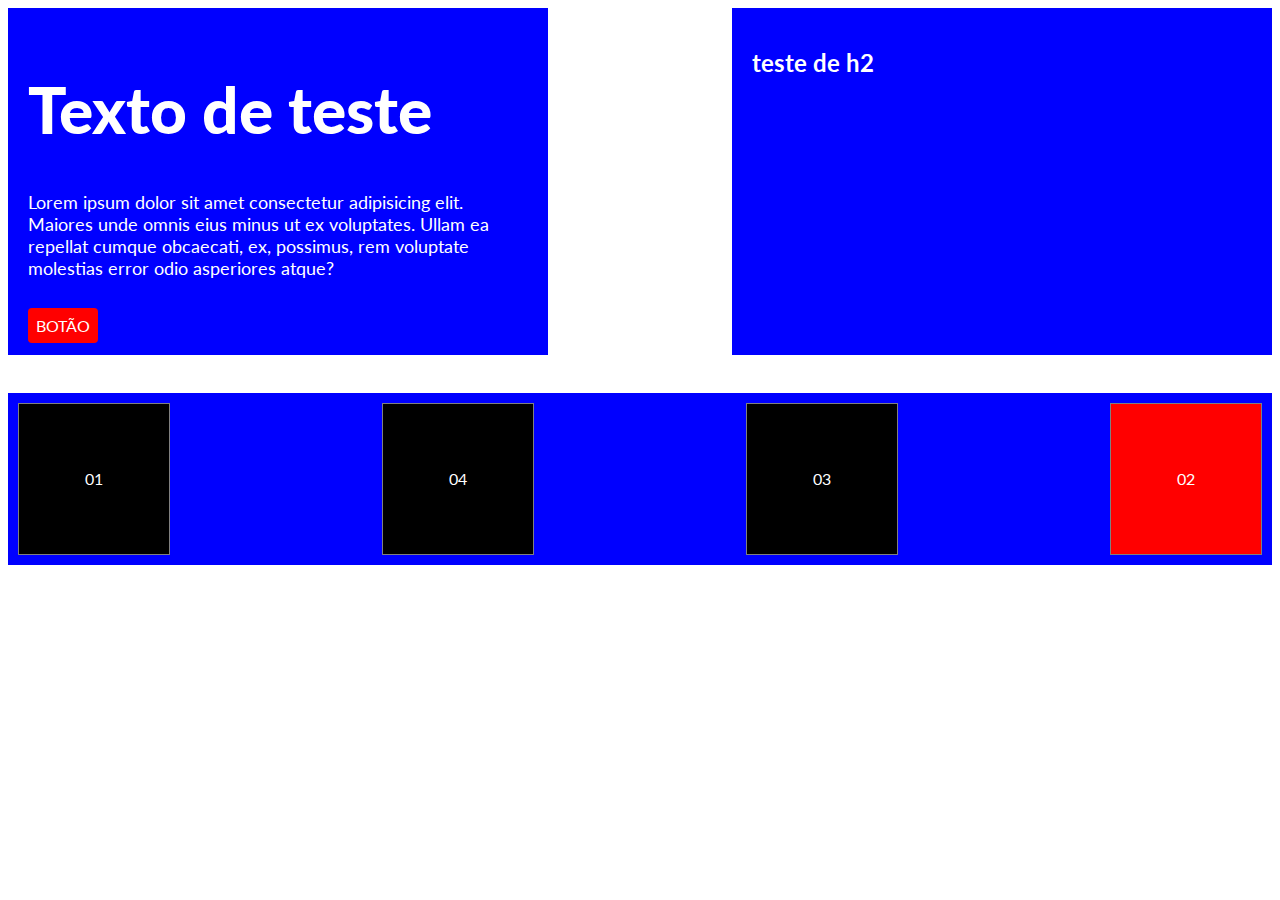
<file: index.html>
<!DOCTYPE html>
<html lang="pt-br">
<head>
    <meta charset="UTF-8">
    <meta http-equiv="X-UA-Compatible" content="IE=edge">
    <meta name="viewport" content="width=device-width, initial-scale=1.0">
    <title>Curso Codeboost</title>
    <link rel="stylesheet" href="css/styles.css">
    <link rel="stylesheet" href="css/responsivo.css">

    <link rel="preconnect" href="https://fonts.googleapis.com">
    <link rel="preconnect" href="https://fonts.gstatic.com" crossorigin>
    <link href="https://fonts.googleapis.com/css2?family=Lato:wght@100;300;400;700;900&display=swap" rel="stylesheet">

</head>
<body>
    <div class="conteudo">
        <div class="caixa">
            <h1>Texto de teste</h1>
            <p>Lorem ipsum dolor sit amet consectetur adipisicing elit. Maiores unde omnis eius minus ut ex voluptates. Ullam ea repellat cumque obcaecati, ex, possimus, rem voluptate molestias error odio asperiores atque?</p>
            <br>
            <a href="#" class="botao">Botão</a>
        </div>

        <div class="caixa">
            <h2>teste de h2</h2>
        </div>
    </div>
    <br><br>
    <div class="main">
        <div>01</div>
        <div>02</div>
        <div>03</div>
        <div>04</div>
    </div>
</body>
</html>
</file>
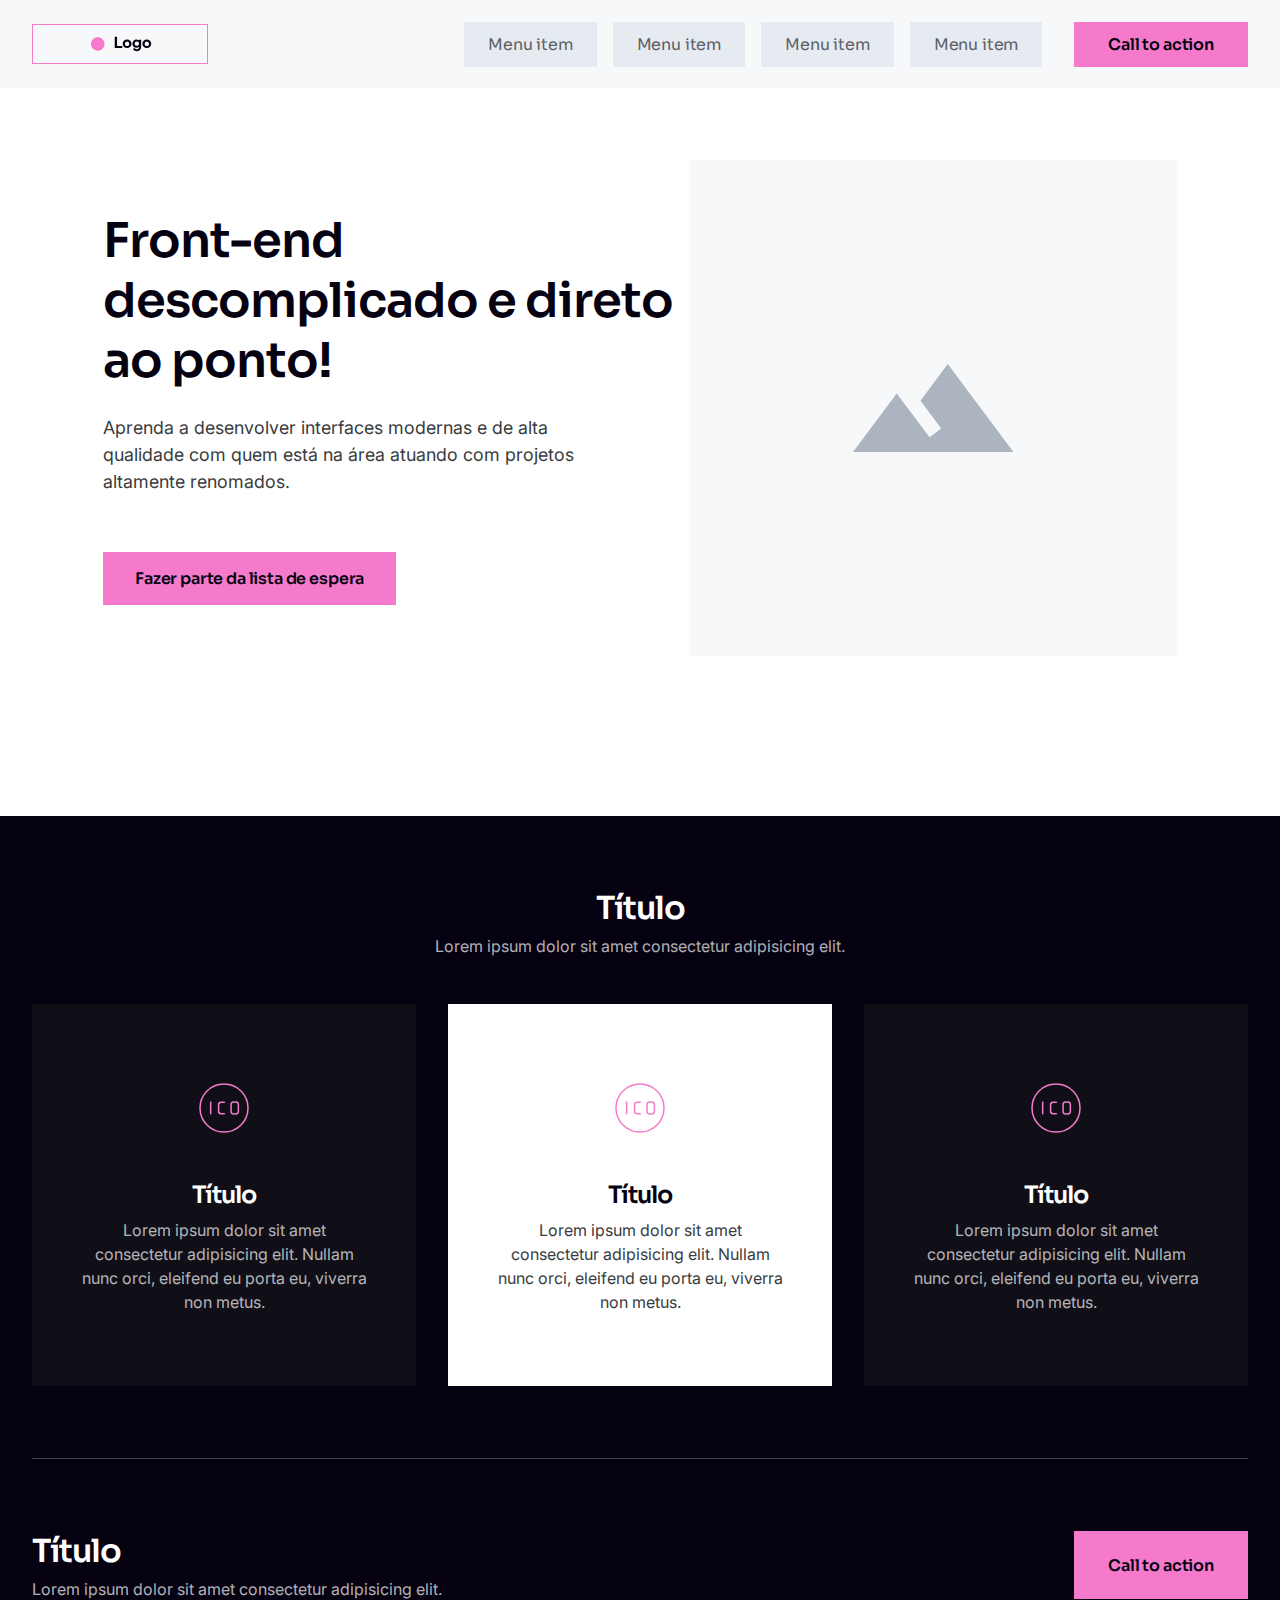
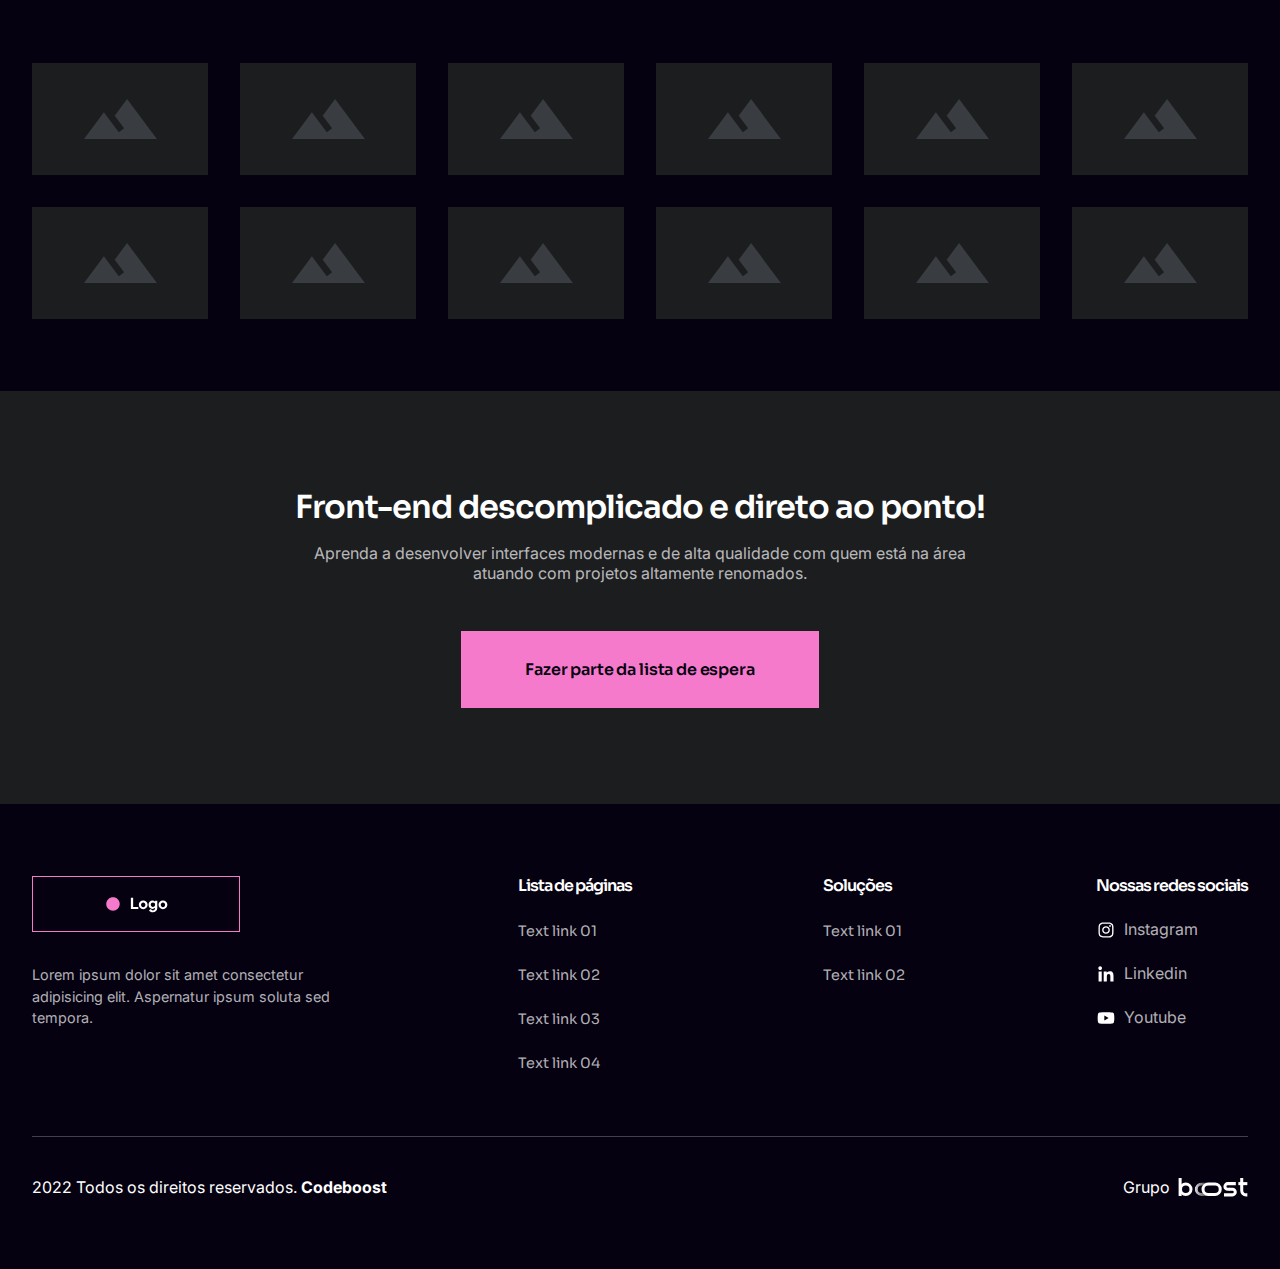
<file: projeto-wireframe/index.html>
<!DOCTYPE html>
<html lang="pt-br">
<head>
    <meta charset="UTF-8">
    <meta http-equiv="X-UA-Compatible" content="IE=edge">
    <meta name="viewport" content="width=device-width, initial-scale=1.0">

    <link rel="preconnect" href="https://fonts.googleapis.com">
    <link rel="preconnect" href="https://fonts.gstatic.com" crossorigin>
    <link href="https://fonts.googleapis.com/css2?family=Inter:wght@300;400;700&family=Sora:wght@400;600&display=swap" rel="stylesheet">

    <link rel="stylesheet" href="./css/reset.css">
    <link rel="stylesheet" href="./css/variables.css">
    <link rel="stylesheet" href="./css/grid.css">
    <link rel="stylesheet" href="./css/patterns.css">
    <link rel="stylesheet" href="./css/styles.css">
    <link rel="stylesheet" href="./css/responsive.css">

    <title>Wireframe</title>
</head>
<body>

    <header>
        <div class="container">
            <a href="./" class="logo">
                <img src="./img/logo.svg" alt="">
            </a>

            <nav>
                <ul>
                    <li><a href="#" class="menu-item">Menu item</a></li>
                    <li><a href="#" class="menu-item">Menu item</a></li>
                    <li><a href="#" class="menu-item">Menu item</a></li>
                    <li><a href="#" class="menu-item">Menu item</a></li>
                </ul>
                <button class="btn-primary">Call to action</button>
            </nav>

            <button class="menu-item menu-mobile">Menu mobile</button>
        </div>
    </header>

    <section class="s-hero">
        <div class="container">
            <div class="text">
                <h1>Front-end descomplicado e direto ao ponto!</h1>
                <p>
                    Aprenda a desenvolver interfaces modernas e de alta qualidade com quem está na área atuando com projetos altamente renomados.
                </p>
                <a href="#" class="btn-primary">Fazer parte da lista de espera</a>
            </div>
            <div class="image">
                <img src="./img/img-hero.svg" alt="Imagem hero">
            </div>
        </div>
    </section>

    <section class="card-featured">
        <div class="container">
            <div class="main-area">
                <div class="title center">
                    <h2>Título</h2>
                    <p>
                        Lorem ipsum dolor sit amet consectetur adipisicing elit.
                    </p>
                </div>
                <div class="all-cards">
                    <div class="card">
                        <div class="icon">
                            <img src="./img/icon-circle.svg" alt="">
                        </div>
                        <div class="info">
                            <h3>Título</h3>
                            <p>
                                Lorem ipsum dolor sit amet consectetur adipisicing elit. Nullam nunc orci, eleifend eu porta eu, viverra non metus.
                            </p>
                        </div>
                    </div>

                    <div class="card white">
                        <div class="icon">
                            <img src="./img/icon-circle.svg" alt="">
                        </div>
                        <div class="info">
                            <h3>Título</h3>
                            <p>
                                Lorem ipsum dolor sit amet consectetur adipisicing elit. Nullam nunc orci, eleifend eu porta eu, viverra non metus.
                            </p>
                        </div>
                    </div>

                    <div class="card">
                        <div class="icon">
                            <img src="./img/icon-circle.svg" alt="">
                        </div>
                        <div class="info">
                            <h3>Título</h3>
                            <p>
                                Lorem ipsum dolor sit amet consectetur adipisicing elit. Nullam nunc orci, eleifend eu porta eu, viverra non metus.
                            </p>
                        </div>
                    </div>
                </div>
            </div>

            <div class="second-area">
                <div class="top">
                    <div class="title">
                        <h2>Título</h2>
                        <p>
                            Lorem ipsum dolor sit amet consectetur adipisicing elit.
                        </p>
                    </div>

                    <button class="btn-primary">
                        Call to action
                    </button>
                </div>

                <div class="all-imgs">
                    <div class="image">
                        <img src="./img/thumb.svg" alt="">
                    </div>
                    <div class="image">
                        <img src="./img/thumb.svg" alt="">
                    </div>
                    <div class="image">
                        <img src="./img/thumb.svg" alt="">
                    </div>
                    <div class="image">
                        <img src="./img/thumb.svg" alt="">
                    </div>
                    <div class="image">
                        <img src="./img/thumb.svg" alt="">
                    </div>
                    <div class="image">
                        <img src="./img/thumb.svg" alt="">
                    </div>
                    <div class="image">
                        <img src="./img/thumb.svg" alt="">
                    </div>
                    <div class="image">
                        <img src="./img/thumb.svg" alt="">
                    </div>
                    <div class="image">
                        <img src="./img/thumb.svg" alt="">
                    </div>
                    <div class="image">
                        <img src="./img/thumb.svg" alt="">
                    </div>
                    <div class="image">
                        <img src="./img/thumb.svg" alt="">
                    </div>
                    <div class="image">
                        <img src="./img/thumb.svg" alt="">
                    </div>
                </div>
            </div>
        </div>
    </section>

    <section class="newsletter">
        <div class="container">
            <h2>Front-end descomplicado e direto ao ponto!</h2>
            <p>
                Aprenda a desenvolver interfaces modernas e de alta qualidade com quem está na área atuando com projetos altamente renomados.
            </p>
            <a href="#" class="btn-primary">Fazer parte da lista de espera</a>
        </div>
    </section>

    <footer>
        <div class="container">
            <main>
                <div class="area-left">
                    <img src="./img/logo-footer.svg" alt="Logo do footer">
                    <p>
                        Lorem ipsum dolor sit amet consectetur adipisicing elit. Aspernatur ipsum soluta sed tempora.
                    </p>
                </div>
                <nav>
                    <div class="item">
                        <h6>Lista de páginas</h6>
                        <ul>
                            <li><a href="#">Text link 01</a></li>
                            <li><a href="#">Text link 02</a></li>
                            <li><a href="#">Text link 03</a></li>
                            <li><a href="#">Text link 04</a></li>
                        </ul>
                    </div>
                    <div class="item">
                        <h6>Soluções</h6>
                        <ul>
                            <li><a href="#">Text link 01</a></li>
                            <li><a href="#">Text link 02</a></li>
                        </ul>
                    </div>
                    <div class="item">
                        <h6>Nossas redes sociais</h6>
                        <ul>
                            <li><a href="#">
                                <img src="./img/instagram.svg" alt="Icone do instagram">
                                <span>Instagram</span>
                            </a></li>
                            <li><a href="#">
                                <img src="./img/linkedin.svg" alt="">
                                <span>Linkedin</span>
                            </a></li>
                            <li><a href="#">
                                <img src="./img/youtube.svg" alt="">
                                <span>Youtube</span>
                            </a></li>
                        </ul>
                    </div>
                </nav>
            </main>

            <div class="copy">
                <p>2022 Todos os direitos reservados. <strong>Codeboost</strong></p>
                <div class="group">
                    <span>Grupo</span>
                    <img src="./img/boost.svg" alt="Grupo Boost">
                </div>
            </div>
        </div>
    </footer>

</body>
</html>
</file>
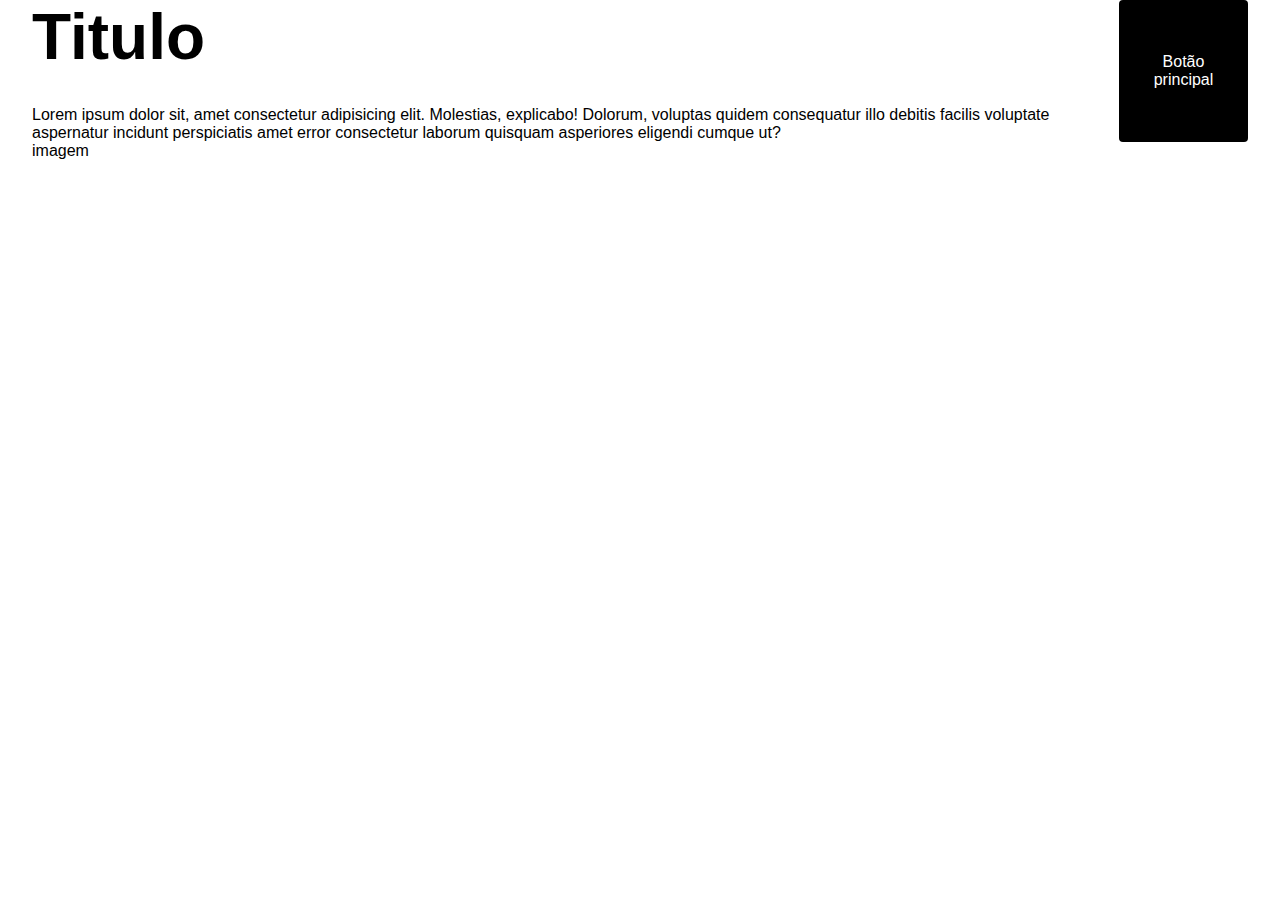
<file: sass/index.html>
<!DOCTYPE html>
<html lang="en">
<head>
    <meta charset="UTF-8">
    <meta http-equiv="X-UA-Compatible" content="IE=edge">
    <meta name="viewport" content="width=device-width, initial-scale=1.0">
    <link rel="stylesheet" href="./css/main.min.css">
    <title>Document</title>
</head>
<body>
    <div class="hero">
        <div class="container">
            <div class="text">
                <div>
                    <h1>Titulo</h1>
                    <p>Lorem ipsum dolor sit, amet consectetur adipisicing elit. Molestias, explicabo! Dolorum, voluptas quidem consequatur illo debitis facilis voluptate aspernatur incidunt perspiciatis amet error consectetur laborum quisquam asperiores eligendi cumque ut?</p>
                </div>
                <button>Botão principal</button>
            </div>
            <div class="image">
                imagem
            </div>
        </div>
    </div>

</body>
</html>
</file>
<file: css/styles.css>
:root {
    --color-red: red;
    --color-blue: blue;
    --color-white: white;
    --color-black: black;
}

html {
    font-size: 16px;
}

body {
    font-family: 'Lato', sans-serif;
}

label {
    font-size: 0.5rem;
}

p {
    font-size: 1.125rem; /*option + z = seleciona o 18px e altera para rem*/
}

.conteudo {
    display: flex;
    justify-content: space-between;
}

.caixa {
    display: block;
    width: 100%;
    max-width: 500px;
    background-color: var(--color-blue);
    /*margin: 0 auto;*/
    color: var(--color-white);
    padding: 20px;
}

h1 {
    font-size: 4rem;
    font-weight: 900;
}

.botao {
    background-color: var(--color-red);
    color: var(--color-white);
    padding: 8px;
    font-size: 1rem;
    font-weight: 400;
    text-decoration: none;
    border-radius: 4px;
    text-transform: uppercase;
    transition: all .3s;
}

.botao:hover {
    background-color: var(--color-white);
    color: var(--color-black);
}

.main {
    padding: 10px;
    display: flex;
    flex-wrap: wrap;
    background-color: var(--color-blue);
    justify-content: space-between;
    flex-direction: row;
}

.main div {
    width: 150px;
    height: 150px;
    background-color: var(--color-black);
    color: var(--color-white);
    border: 1px solid gray;
    display: flex;
    align-items: center;
    justify-content: center;
}

.main div:first-child {
    order: 1;
}

.main div:nth-child(2) {
    order: 4;
    background-color: var(--color-red);
}

.main div:nth-child(3) {
    order: 3;
}

.main div:last-child {
    order: 2;
}
</file>
<file: css/responsivo.css>
@media (max-width: 1200px) {}

@media (max-width: 991px) {}

@media (max-width: 600px) {
    h1 {
        font-size: 2rem;
    }

    p {
        font-size: 1rem;
    }
}

@media (max-width: 480px) {
    html {
        font-size: 14px;
    }

    h1 {
        font-size: 1rem;
    }

    p {
        font-size: 0.875rem;
    }
}
</file>
<file: projeto-wireframe/css/variables.css>
:root {
    --color-gray50: #e6ebf2;
    --color-gray100: #050110;
    --color-gray200: #1C1D1F;
    --color-gray300: #393c40;
    --color-gray400: #5c6066;
    --color-gray800: #F7F8FA;
    --color-pink: #f67acb;
    --color-white: #ffffff;
    --color-white-text:  rgba(255, 255, 255, 0.7);
    --color-gray-card: rgba(28, 29, 31, 0.5);
}
</file>
<file: projeto-wireframe/css/grid.css>
.container {
    width: 100%;
    max-width: 1246px;
    margin: 0 auto;
    padding: 0 15px;
}
</file>
<file: projeto-wireframe/css/patterns.css>
h1, h2, h3 {
    font-family: 'Sora', sans-serif;
    font-weight: 600;
    line-height: 125%;
    letter-spacing: -1px;
}

h1 {
    font-size: 3rem;
    color: var(--color-gray100);
}

h2 {
    font-size: 2em;
    color: var(--color-white);
}

h3 {
    font-size: 1.5rem;font-weight: 600;
    color: var(--color-white);
}

.btn-primary {
    display: inline-block;
    background-color: var(--color-pink);
    padding: 12px 34px;
    font-family: 'Sora', sans-serif;
    font-weight: 600;
    letter-spacing: -0.01em;
    color: var(--color-gray100);
    transition: transform .3s;
}

.btn-primary:hover {
    transform: scale(1.05);
}

.menu-item {
    display: inline-block;
    background-color: var(--color-gray50);
    padding: 12px 24px;
    font-family: 'Sora', sans-serif;
    letter-spacing: -0.01em;
    color: var(--color-gray400);
    transition: all .3s;
}

.menu-item:hover {
    background-color: #acb4bf;
    color: var(--color-white);
}
</file>
<file: projeto-wireframe/css/styles.css>
/* Header do Site */
header {
    width: 100%;
    height: 5.5rem;
    background-color: var(--color-gray800);
    display: flex;
    position: fixed;
    top: 0;
    z-index: 2021;
}

header .container {
    display: flex;
    justify-content: space-between;
    align-items: center;
}

header nav {
    display: flex;
    align-items: center;
}

header .menu-mobile {
    display: none;
}

header nav ul {
    display: flex;
    margin-right: 2rem;
}

header nav ul li {
    margin-left: 1rem;
}

header nav ul li:first-child {
    margin-left: 0;
}

/* Hero */

.s-hero {
    margin: 5.5rem;
    padding: 4.5rem 0;
}

.s-hero .container {
    display: flex;
    align-items: center;
    justify-content: space-between;
}

.s-hero .text {
    width: 100%;
    max-width: 640px;
}

.s-hero .text h1 {
    margin-bottom: 1.5rem;
}

.s-hero .text p {
    max-width: 488px;
    margin-bottom: 3.5rem;
    font-size: 1.12rem;
    line-height: 150%;
    color: var(--color-gray300);
}

.s-hero .btn-primary {
    padding: 1rem 2rem;
}

.s-hero .image {
    width: 100%;
    max-width: 488px;
    height: 496px;
    background-color: var(--color-gray800);
    display: flex;
    align-items: center;
    justify-content: center;
}

/* Featured Cards */

.card-featured {
    background-color: var(--color-gray100);
    padding: 4.5rem 0;
}

.container .main-area {
    border-bottom: 1px solid rgba(255, 255, 255, 0.25);
    padding-bottom: 4.5rem;
}

.card-featured .title {
    display: flex;
    flex-direction: column;
}

.card-featured .title.center {
    align-items: center;
}

.card-featured .title p {
    margin-top: 8px;
}

.card-featured p {
    color: var(--color-white-text);
}

.card-featured .all-cards {
    display: flex;
    justify-content: space-between;
    margin-top: 3rem;
}

.card-featured .all-cards .card {
    width: 100%;
    max-width: 384px;
    height: 382px;
    background-color: var(--color-gray-card);
    display: flex;
    flex-direction: column;
    align-items: center;
    justify-content: center;
    padding: 3rem;
}

.card-featured .all-cards .card.white {
    background-color: var(--color-white);
}

.card-featured .all-cards .card .info {
    margin-top: 2.5rem;
}

.card-featured .all-cards .card .info h3 {
    text-align: center;
    margin-bottom: 0.5rem;
}

.card-featured .all-cards .card.white h3 {
    color: var(--color-gray100);
}

.card-featured .all-cards .card .info p {
    text-align: center;
    color: var(--color-white-text);
    line-height: 150%;
}

.card-featured .all-cards .card.white p {
    color: var(--color-gray300);
}

/* Second area */

.second-area {
    padding: 4.5rem 0 0;
}

.second-area .top {
    display: flex;
    justify-content: space-between;
    margin-bottom: 4rem;
}

.second-area .all-imgs {
    display: flex;
    flex-wrap: wrap;
    gap: 2rem;
}

.second-area .all-imgs .image {
    background-color: var( --color-gray200);
    width: 176px;
    height: 112px;
    display: flex;
    align-items: center;
    justify-content: center;
}

/* Newsletter */

.newsletter {
    background-color: var(--color-gray200);
    padding: 6rem 2rem;
}

.newsletter .container {
    display: flex;
    flex-direction: column;
    align-items: center;
}

.newsletter .container h2 {
    margin-bottom: 1rem;
    text-align: center;
}

.newsletter .container p {
    text-align: center;
    color: var(--color-white-text);
    max-width: 694px;
    margin-bottom: 3rem;
}

.newsletter .btn-primary {
    padding: 1.75rem 4rem;
}

/* Footer */

footer {
    background-color: var(--color-gray100);
    padding: 4.5rem 0;
}

footer main {
    display: flex;
    align-items: flex-start;
    justify-content: space-between;
    border-bottom: 1px solid rgba(255, 255, 255, 0.25);
    padding-bottom: 4rem;
    margin-bottom: 2.5rem;
}

footer main .area-left {
    max-width: 25%;
}

footer main .area-left p {
    color: var(--color-white-text);
    line-height: 150%;
    margin-top: 2rem;
    font-size: 0.9rem;
}

footer main nav {
    display: flex;
    align-items: flex-start;
    justify-content: space-between;
    width: 100%;
    max-width: 60%;
}

footer nav .item h6 {
    font-family: 'Sora', sans-serif;
    font-weight: 600;
    line-height: 125%;
    letter-spacing: -1px;
    margin-bottom: 1.5rem;
    color: var(--color-white);
}

footer nav .item ul li {
    margin-bottom: 1.5rem;
}

footer nav .item ul li:last-child {
    margin-bottom: 0;
}

footer nav .item ul li a {
    font-family: 'Sora', sans-serif;
    color: var(--color-white-text);
    line-height: 105%;
    font-size: 0.9rem;
    transition: color .3s;
}

footer nav .item:last-child ul li a {
    display: flex;
    align-items: center;
}

footer nav .item ul li a:hover {
    color: var(--color-white);
}

footer nav .item:last-child ul li a span {
    margin-left: 0.5rem
}

footer .copy {
    display: flex;
    align-items: center;
    justify-content: space-between;
}

footer .copy p {
    color: var(--color-white);
}

footer .copy .group {
    display: flex;
    align-items: center;
}

footer .copy .group span {
    color: var(--color-white);
    margin-right: 0.5rem;
}
</file>
<file: projeto-wireframe/css/responsive.css>
@media (max-width: 1200px) {
    .s-hero .text {
        max-width: 49%;
    }

    .card-featured .all-cards {
        width: 100%;
    }

    .card-featured .all-cards .card {
        width: 32%;
    }

    .second-area .all-imgs {
        gap: 2rem 2%;
    }

    .second-area .all-imgs .image {
        width: 23.5%;
    }
}

@media (max-width: 991px) {
    header nav {
        display: none;
    }

    header .menu-mobile {
        display: block;
    }

    .s-hero .container {
        flex-direction: column;
    }

    .s-hero .text {
        max-width: 100%;
        margin-bottom: 2.5rem;
        display: flex;
        flex-direction: column;
        align-items: center;
    }

    .s-hero h1, .s-hero p {
        text-align: center;
    }

    .card-featured .all-cards {
        flex-direction: column;
    }

    .card-featured .all-cards .card  {
        width: 100%;
        max-width: 100%;
        height: auto;
        padding: 2rem;
        margin-bottom: 1rem;
    }

    .card-featured .all-cards .card:last-child {
        margin-bottom: 0;
    }

    .card-featured .all-cards .card .info {
        margin-top: 1rem;
    }
}

@media (max-width: 768px) {
    footer main {
        flex-direction: column;
    }

    footer main .area-left {
        display: flex;
        flex-direction: column;
        max-width: 100%;
        align-items: center;
        justify-content: center;
        margin-bottom: 2rem;
    }

    footer main .area-left p {
        text-align: center;
    }

    footer main nav {
        max-width: 100%;
    }
}

@media (max-width: 600px) {
    .second-area .top {
        flex-direction: column;
        align-items: center;
    }

    .second-area .top .title {
        margin-bottom: 2rem;
    }

    .second-area .top .title h2,
    .second-area .top .title p {
        text-align: center;
    }
}

@media (max-width: 480px) {
    html {
        font-size: 14px;
    }

    header .logo {
        max-width: 130px;
    }

    .s-hero {
        padding: 2.5rem 0;
    }

    .s-hero h1 {
        font-size: 2.2rem;
    }

    .s-hero .image {
        height: 20rem;
    }

    .card-featured {
        padding: 2.5rem 0;
    }

    .container .main-area {
        padding-bottom: 2.5rem;
    }

    .second-area {
        padding: 2.5rem 0;
    }

    .second-area .all-imgs {
        gap: 0.5rem 2%;;
    }

    .second-area .all-imgs .image {
        width: 49%;
    }

    .newsletter {
        padding: 3rem 2rem;
    }

    footer {
        padding: 3rem 0;
    }

    footer .copy {
        flex-direction: column;
    }

    footer .copy p {
        margin-bottom: 1.5rem;
    }

    footer main {
        padding-bottom: 2rem;
    }

    footer main nav {
        flex-direction: column;
        align-items: center;
    }

    footer main nav .item {
        margin-bottom: 2.5rem;
    }

    footer main nav .item:last-child {
        margin-bottom: 0;
    }

    footer main nav ul {
        display: flex;
        align-items: center;
        flex-direction: column;
    }
}
</file>
<file: sass/css/main.min.css>
*{margin:0;padding:0;border:none;-webkit-box-sizing:border-box;box-sizing:border-box;list-style:none;text-decoration:none;font-size:1rem;font-family:'Inter', sans-serif}img{max-width:100%;display:block}html{font-size:16px}button{background-color:transparent;cursor:pointer}.container{width:100%;max-width:1246px;margin:0 auto;padding:0 15px}body{background-color:white}body .hero .container .text{display:-webkit-box;display:-ms-flexbox;display:flex;-webkit-box-align:left;-ms-flex-align:left;align-items:left;-webkit-box-pack:justify;-ms-flex-pack:justify;justify-content:space-between;-webkit-box-orient:horizontal;-webkit-box-direction:normal;-ms-flex-direction:row;flex-direction:row}body .hero .container .text h1{font-size:4rem;margin-bottom:2rem}body .hero .container .text button{padding:8px 32px;border:none;border-radius:4px;background-color:#000;color:white;font-weight:500;display:-webkit-box;display:-ms-flexbox;display:flex;-webkit-box-align:center;-ms-flex-align:center;align-items:center;-webkit-box-pack:center;-ms-flex-pack:center;justify-content:center;-webkit-box-orient:horizontal;-webkit-box-direction:normal;-ms-flex-direction:row;flex-direction:row}body .hero .container .text button:hover{background-color:blue}@media (max-width: 480px){body .hero .container .text{display:-webkit-box;display:-ms-flexbox;display:flex;-webkit-box-align:left;-ms-flex-align:left;align-items:left;-webkit-box-pack:justify;-ms-flex-pack:justify;justify-content:space-between;-webkit-box-orient:vertical;-webkit-box-direction:normal;-ms-flex-direction:column;flex-direction:column}body .hero .container .text h1{font-size:2rem;margin-bottom:1rem}body .hero .container .text button{background-color:yellow;color:#000;margin:16px 0}body .hero .container .text button:hover{background-color:blue}}
/*# sourceMappingURL=main.min.css.map */
</file>
